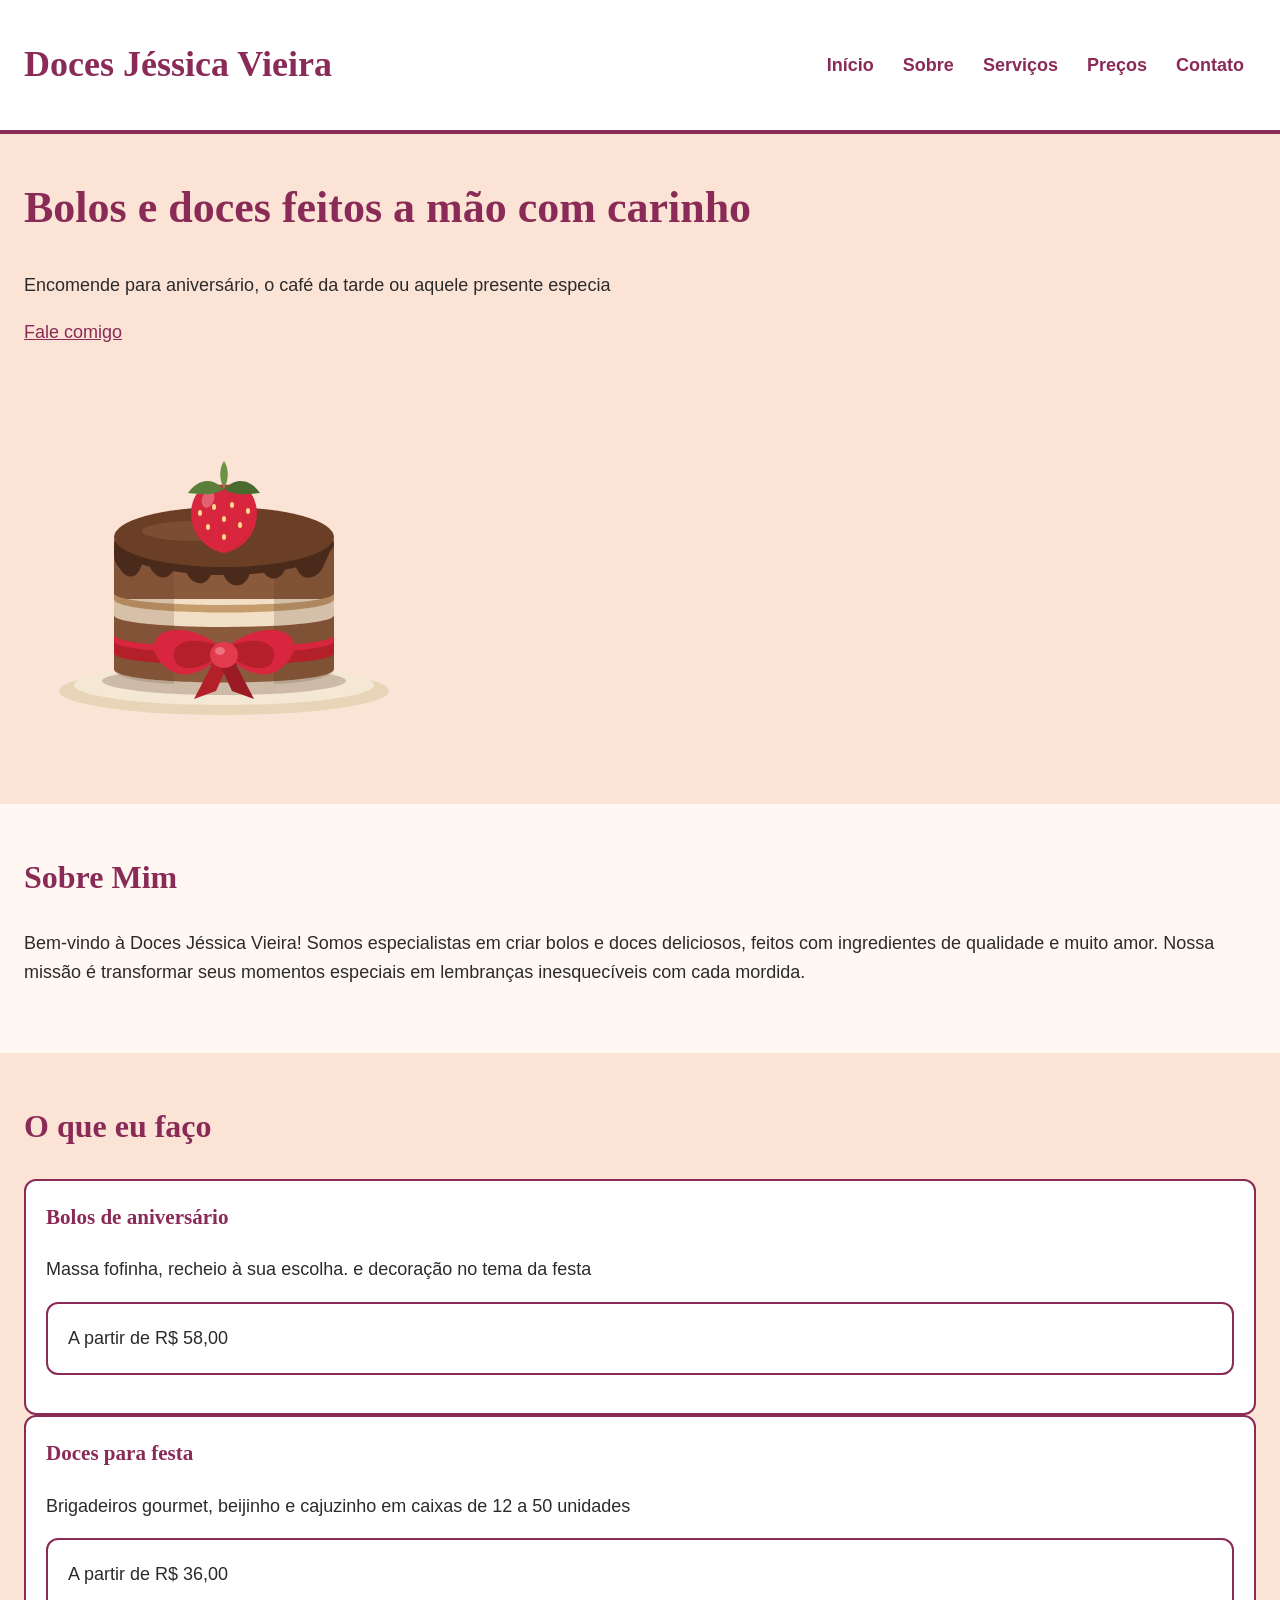
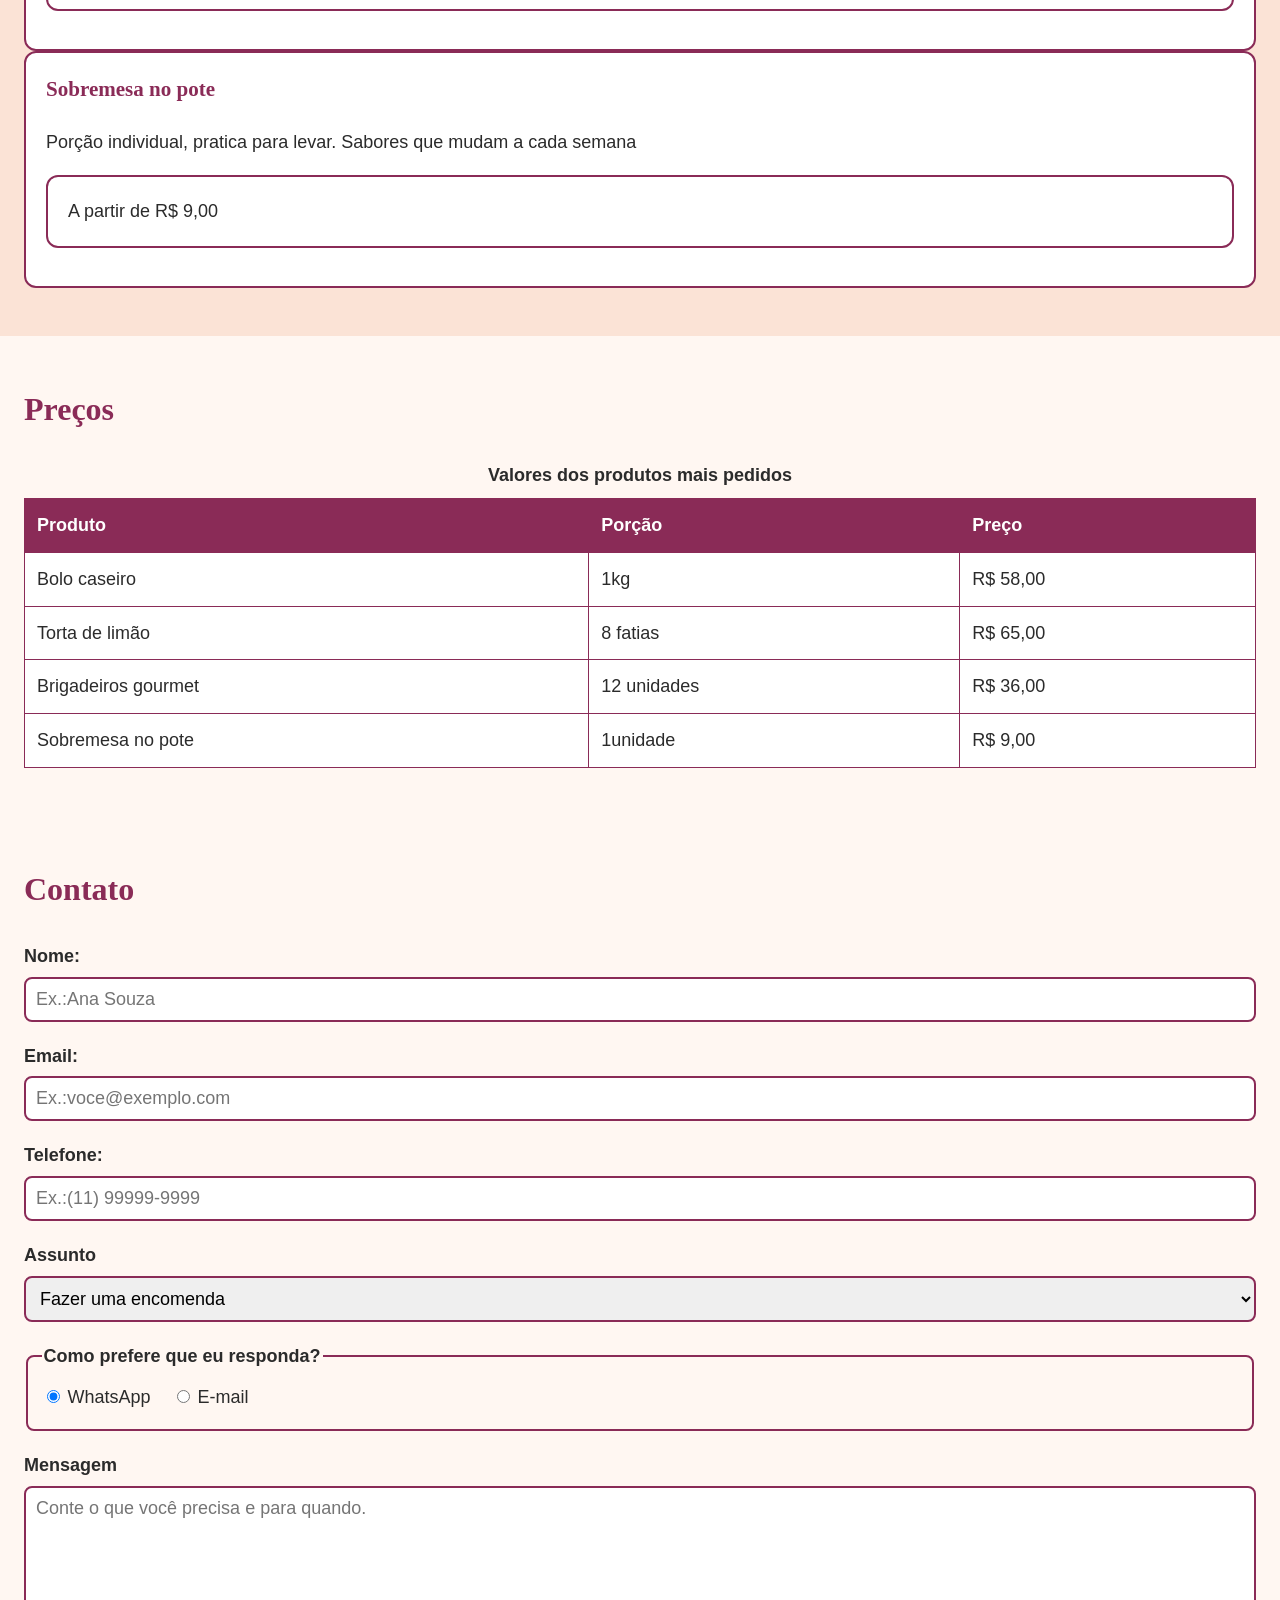
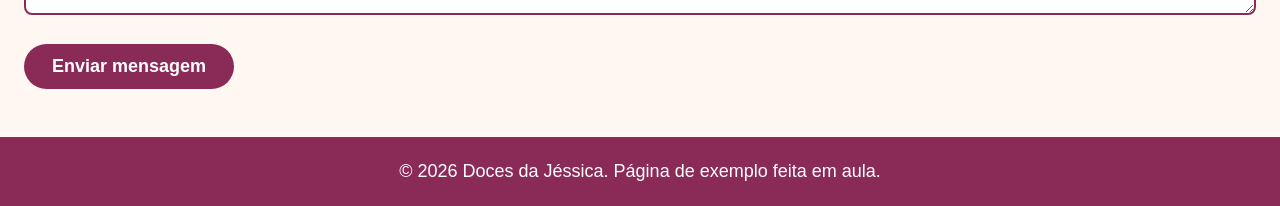
<file: Doces_JéssicaVieira.html>
<!DOCTYPE html>
<html lang="pt-br">
<head>
    <meta charset="UTF-8">
    <meta name="viewport" content="width=device-width, initial-scale=1.0">
    <title>Document</title>
    <link rel="stylesheet" href="style2.css">
</head>
<body>
    <header>
        <h1>Doces Jéssica Vieira</h1>
        <nav>
            <a href="#home">Início</a>
            <a href="#sobre">Sobre</a>
            <a href="#serviços">Serviços</a>
            <a href="#preços">Preços</a>
            <a href="#contato">Contato</a>
        </nav>
    </header>

    <main>
        <section id="inicio" class= "banner">
            <div class="conteúdo"></div>
                <div class="banner-texto">
                    <h1>Bolos e doces feitos a mão com carinho </h1>
                    <p>Encomende para aniversário, o café da tarde ou aquele presente especia</p>
                    <a class="botão" href="#contato">Fale comigo</a>
                </div>  
                
                <div class="banner-imagem">
                    <img src="assets/assets/Bolo.svg" alt="Bolo de chocolate com morango e laço vermelho" width="400" height="400">
                </div>
        </section>    

        <section id="sobre">
            <div class ="conteúdo">
            <h2>Sobre Mim</h2>
            <p>Bem-vindo à Doces Jéssica Vieira! Somos especialistas em criar bolos e doces deliciosos, feitos com ingredientes de qualidade e muito amor. Nossa missão é transformar seus momentos especiais em lembranças inesquecíveis com cada mordida.</p>
            </div>
        </section>
            
        <section id="serviços" class="banner">
            <div class="conteúdo">
                <h2>O que eu faço</h2>
                <class="card">
                    <article class="card">
                        <h3>Bolos de aniversário</h3>
                        <p>Massa fofinha, recheio à sua escolha. e decoração no tema da festa</p>
                        <p class="card preço">A partir de R$ 58,00</p>
                    </article>

                    <article class="card">
                        <h3>Doces para festa</h3>
                        <p>Brigadeiros gourmet, beijinho e cajuzinho em caixas de 12 a 50 unidades</p>
                         <p class="card preço">A partir de R$ 36,00</p>
                    </article>
                    <article class="card">
                        <h3>Sobremesa no pote</h3>
                        <p>Porção individual, pratica para levar. Sabores que mudam a cada semana</p>
                        <p class="card preço">A partir de R$ 9,00</p>
                    </article>
            </div>         
        </section>
        
        <section id="preços">
            <div class = "conteúdo">
                <h2>Preços</h2>
                <table class ="tabela">
                    <caption> Valores dos produtos mais pedidos</caption>
                    <thead>
                        <tr>
                            <th scope="col">Produto</th>
                            <th scope="col">Porção</th>
                            <th scope="col">Preço</th>
                        </tr>
                    </thead>
                        <tr>
                            <td>Bolo caseiro</td>
                            <td>1kg</td>
                            <td>R$ 58,00</td>
                        </tr>
                        <tr>
                            <td>Torta de limão</td>
                            <td>8 fatias</td>
                            <td>R$ 65,00</td>
                        </tr>
                        <tr>
                             <td>Brigadeiros gourmet</td>
                             <td>12 unidades</td>
                             <td>R$ 36,00</td>
                        </tr>
                        <tr>
                            <td>Sobremesa no pote</td>
                            <td>1unidade</td>
                            <td>R$ 9,00</td>
                        </tr>
                    </div>
                </table>
            </div>
        </section>

        <section id="contato">
            <div class="conteúdo">
                <h2>Contato</h2>
                <form action="#" method="get">
                    <div class="campo">
                        <label for="nome">Nome:</label>
                        <input type="text" id="nome" name="nome" placeholder="Ex.:Ana Souza" required>
                    </div>
                    <div class="campo">
                        <label for="email">Email:</label>
                        <input type="email" id="email" name="email" placeholder="Ex.:voce@exemplo.com" required>
                    </div>
                    <div class="campo">
                        <label for="telefone">Telefone:</label>
                        <input type="tel" id="telefone" name="telefone" placeholder="Ex.:(11) 99999-9999" required>
                    </div>

                    <div class="campo">
                        <label for="assunto">Assunto</label>
                        <select id="assunto" name="assunto">
                            <option value="encomenda">Fazer uma encomenda</option>
                            <option value="orcamento">Pedir um orçamento</option>
                            <option value="duvida">Tirar uma dúvida</option> 
                        </select>
                    </div>
                    <fieldset class="campo">
                        <legend>Como prefere que eu responda?</legend>
                        <label class="opcao"><input type="radio" name="resposta" value="whatsapp" checked> WhatsApp</label>
                        <label class="opcao"><input type="radio" name="resposta" value="email"> E-mail</label>
                    </fieldset>
                      <div class="campo">
                        <label for="mensagem">Mensagem</label>
                        <textarea id="mensagem" name="mensagem" rows="5" placeholder="Conte o que você precisa e para quando."></textarea>
                    </div>

                    <button type="submit" class="botao">Enviar mensagem</button>
                </form>
            
    </footer>
                     </div>
        </section>
    </main>

    <footer>
        <p>© 2026 Doces da Jéssica. Página de exemplo feita em aula.</p>
    </footer>

</body>
</html>
</file>
<file: style2.css>
/* ---------- AULA 5: tags (cores e fonte da página) ---------- */
        body {
            margin: 0px;
            font-family: Arial, Helvetica, sans-serif;
            font-size: 18px;
            line-height: 1.6;
            color: #2b2b2b;
            background-color: #fff7f2;
        }

        h1, h2, h3, .logo {
            font-family: Georgia, "Times New Roman", serif;
            color: #8a2b57;
        }

        h2 {
            font-size: 32px;
            margin-top: 0;
        }

        a {
            color: #8a2b57;
        }

        img {
            max-width: 100%;   /* a imagem nunca passa da largura da tela */
            height: auto;
        }

        section {
            padding: 48px 24px;
        }

        /* guarda o conteúdo num bloco centralizado */
        .conteudo {
            max-width: 1000px;
            margin: 0 auto;
        }

        /* ---------- AULA 5: classes do topo e do banner ---------- */
        header {
            background-color: #ffffff;
            border-bottom: 4px solid #8a2b57;
            padding: 12px 24px;
            display: flex;
            flex-wrap: wrap;
            justify-content: space-between;
            align-items: center;
            gap: 8px;
        }

        .logo {
            font-size: 28px;
            font-weight: bold;
            margin: 0;
        }

        nav a {
            display: inline-block;
            padding: 8px 12px;
            text-decoration: none;
            font-weight: bold;
        }

        nav a:hover {
            background-color: #8a2b57;
            color: #ffffff;
        }

        .banner {
            background-color: #fbe3d6;
        }

        .banner .conteudo {
            display: flex;
            flex-wrap: wrap;
            align-items: center;
            gap: 32px;
        }

        .banner-texto {
            flex: 1 1 320px;
        }

        .banner-imagem {
            flex: 1 1 320px;
        }

        .banner h1 {
            font-size: 44px;
            line-height: 1.2;
            margin-top: 0;
        }
 .botao {
            display: inline-block;
            background-color: #8a2b57;
            color: #ffffff;
            padding: 12px 28px;
            border-radius: 30px;
            text-decoration: none;
            font-weight: bold;
            border: none;
            font-size: 18px;
            cursor: pointer;
        }

        .botao:hover {
            background-color: #5e1a3b;
        }

        .cards {
            display: flex;
            flex-wrap: wrap;
            gap: 20px;
        }

        .card {
            flex: 1 1 250px;
            background-color: #ffffff;
            border: 2px solid #8a2b57;
            border-radius: 12px;
            padding: 20px;
        }

        .card h3 {
            margin-top: 0;
        }

        .card-preco {
            font-weight: bold;
            color: #8a2b57;
        }

        /* ---------- AULA 6: tabela de preços ---------- */
        .tabela {
            width: 100%;
            border-collapse: collapse;
            background-color: #ffffff;
        }

        .tabela th {
            background-color: #8a2b57;
            color: #ffffff;
            text-align: left;
        }

        .tabela th,
        .tabela td {
            padding: 12px;
            border: 1px solid #8a2b57;
        }

        .tabela td:last-child {
            white-space: nowrap;   /* o preço não quebra de linha */
        }

        .tabela tbody tr:hover {
            background-color: #fbe3d6;
        }

        .tabela caption {
            text-align: center;
            padding-bottom: 8px;
            font-weight: bold;
        }
        
        /* ---------- AULA 7: formulário ---------- */
        .campo {
            margin-bottom: 20px;
        }

        .campo label,
        legend {
            display: block;
            font-weight: bold;
            margin-bottom: 6px;
        }

        .campo input[type="text"],
        .campo input[type="email"],
        .campo input[type="tel"],
        .campo select,
        .campo textarea {
            width: 100%;
            box-sizing: border-box;
            padding: 10px;
            font-size: 18px;
            border: 2px solid #8a2b57;
            border-radius: 8px;
            font-family: Arial, Helvetica, sans-serif;
        }

        fieldset {
            border: 2px solid #8a2b57;
            border-radius: 8px;
        }

        .campo label.opcao {
            display: inline-block;
            font-weight: normal;
            margin-right: 16px;
        }

        /* contorno visível para quem navega só com a tecla Tab */
        a:focus,
        input:focus,
        select:focus,
        textarea:focus,
        button:focus {
            outline: 4px solid #1b4dd8;
            outline-offset: 2px;
        }

        /* ---------- rodapé ---------- */
        footer {
            background-color: #8a2b57;
            color: #ffffff;
            text-align: center;
            padding: 20px 24px;
        }

        footer p {
            margin: 0;
        }

        /* ---------- AULA 8: responsivo (telas até 700 px) ---------- */
        @media (max-width: 700px) {
            body {
                font-size: 17px;
            }

            .banner h1 {
                font-size: 34px;
            }

            h2 {
                font-size: 28px;
            }

            section {
                padding: 32px 16px;
            }

            .tabela th,
            .tabela td {
                padding: 8px;
            }
        }
    </style>

</head>
<body>
</file>
